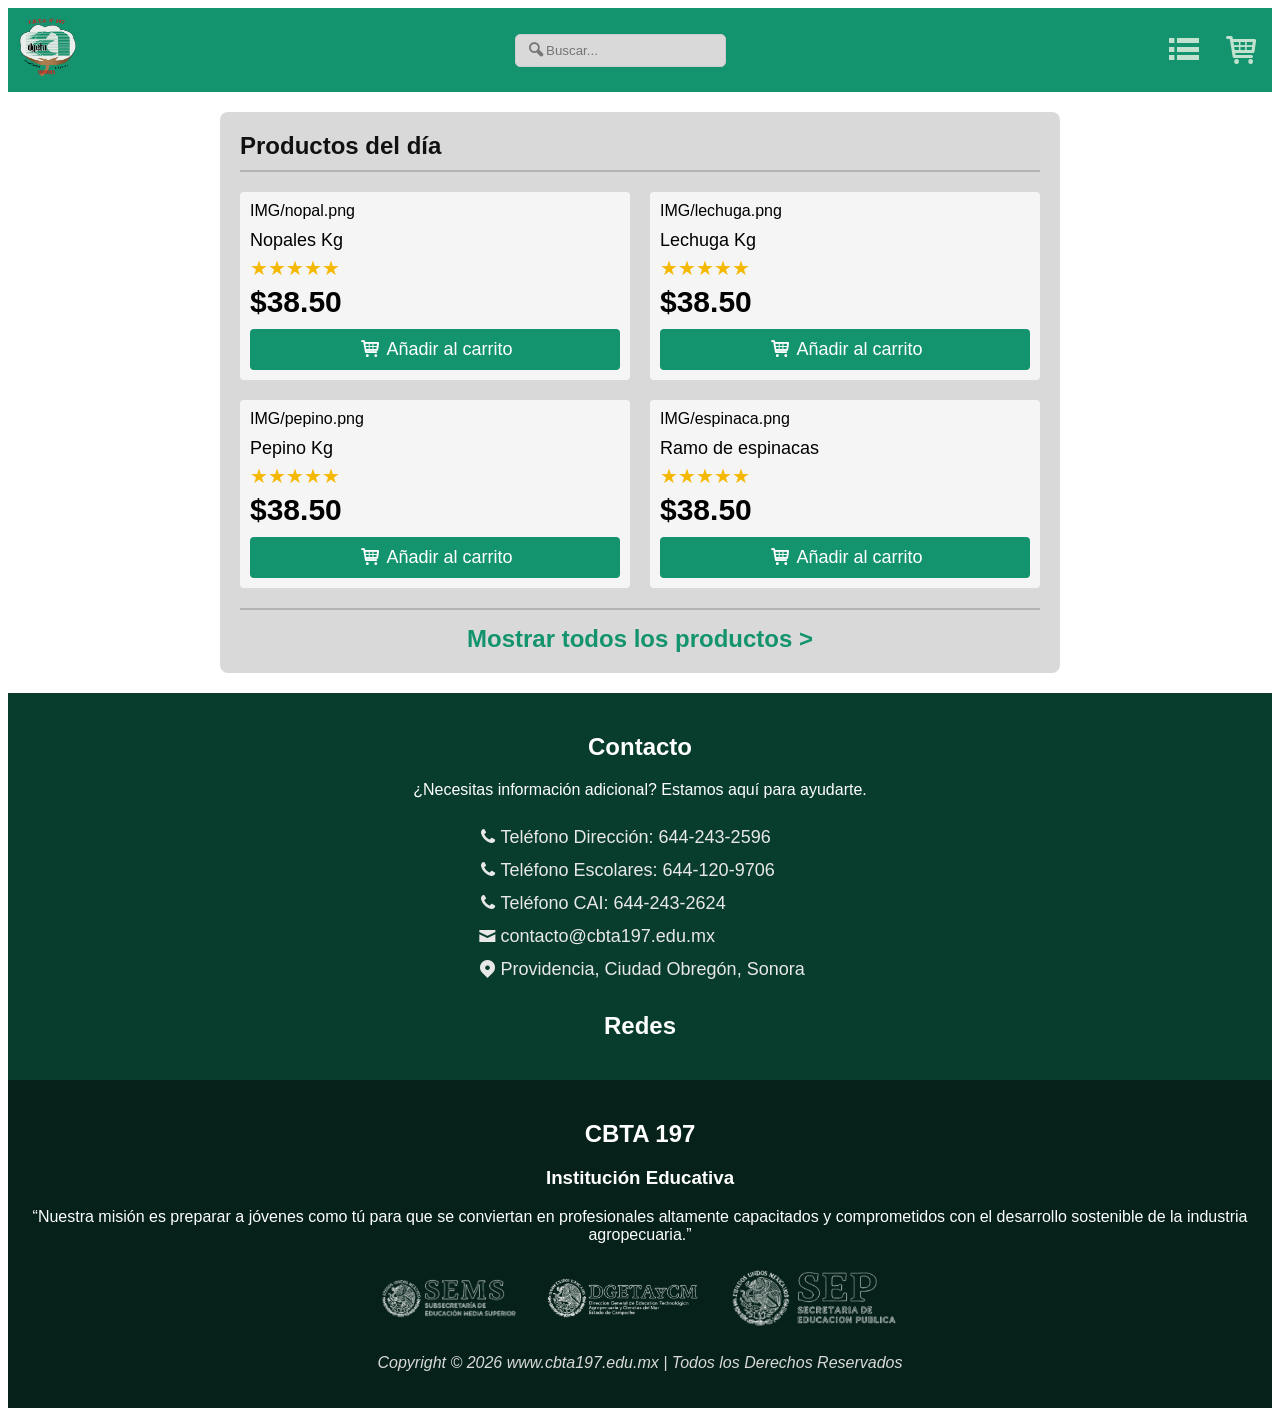
<file: Index.html>
<!DOCTYPE html>
<html lang="en">
<head>
    <meta charset="UTF-8">
    <meta name="viewport" content="width=device-width, initial-scale=1.0">
    <link rel="stylesheet" href="/CSS/Prueba.css">
    <link rel="stylesheet" href="/CSS/fontello.css">
    <title>Document</title>
</head>
<body>
    <!-- Header y menu -->
    <header>
        <div class="contenedor-header">
            <div class="logo">
                <img src="IMG/LOGO-CBTA-COLOR.png" alt="Logo CBTA">
            </div>

           <div class="buscador">
                <i class="icon-search"></i>
                <input type="text" placeholder="Buscar...">
           </div>
            
           <div class="iconos">
                <i class="icon-menu"></i>
                <i class="icon-carrito"></i>
           </div>
            
        </div>
    </header>
    <!-- Banner -->
    <Section id="banner">
    </Section>
    <!-- Contenido -->

    <section id="contenido">

    <div class="titulo-productos">
        <h2>Productos del día</h2>
    </div>

    <div class="productos">

        <div class="producto">
            IMG/nopal.png
            <h3>Nopales Kg</h3>
            <p class="estrellas">★★★★★</p>
            <p class="precio">$38.50</p>
            <button class="btn-carrito">
                <i class="icon-carrito"></i> Añadir al carrito
            </button>
        </div>

        <div class="producto">
            IMG/lechuga.png
            <h3>Lechuga Kg</h3>
            <p class="estrellas">★★★★★</p>
            <p class="precio">$38.50</p>
            <button class="btn-carrito">
                <i class="icon-carrito"></i> Añadir al carrito
            </button>
        </div>

        <div class="producto">
            IMG/pepino.png
            <h3>Pepino Kg</h3>
            <p class="estrellas">★★★★★</p>
            <p class="precio">$38.50</p>
            <button class="btn-carrito">
                <i class="icon-carrito"></i> Añadir al carrito
            </button>
        </div>

        <div class="producto">
            IMG/espinaca.png
            <h3>Ramo de espinacas</h3>
            <p class="estrellas">★★★★★</p>
            <p class="precio">$38.50</p>
            <button class="btn-carrito">
                <i class="icon-carrito"></i> Añadir al carrito
            </button>
        </div>

    </div>

    <div class="ver-todos">
        <a href="#">Mostrar todos los productos ></a>
    </div>

</section>

    <!-- Contacto -->
    <Section id="Contacto">
        <h2>Contacto</h2>
        <p>¿Necesitas información adicional? Estamos aquí para ayudarte.</p>
        <div class="DatosCBTA">
        <p class="icon-phone">Teléfono Dirección: 644-243-2596</p>
        <p class="icon-phone">Teléfono Escolares: 644-120-9706</p>
        <p class="icon-phone">Teléfono CAI: 644-243-2624</p>
        <p class="icon-mail">contacto@cbta197.edu.mx</p>
        <p class="icon-location">Providencia, Ciudad Obregón, Sonora</p>
        </div>
        <h2>Redes</h2>
    </Section>
    <!-- Footer -->
    <Footer id="footer">
            <h2>CBTA 197</h2>
            <h3>Institución Educativa</h3>
        <p>“Nuestra misión es preparar a jóvenes como tú para que se conviertan en profesionales altamente capacitados y comprometidos con el desarrollo sostenible de la industria agropecuaria.”</p>
        <div class="logos-gobierno">
        <img src="IMG/LOGO-SEMS.png" alt="Logo SEMS">
        <img src="IMG/LOGO-DGETAYCM.png" alt="Logo DGETAyCM">
        <img src="IMG/LOGO-SEP.png" alt="Logo SEP">
        </div>
        <p class="texto-suave">
            Copyright © 2026 www.cbta197.edu.mx | Todos los Derechos Reservados
        </p>
    </Footer>
</body>
</html>
</file>
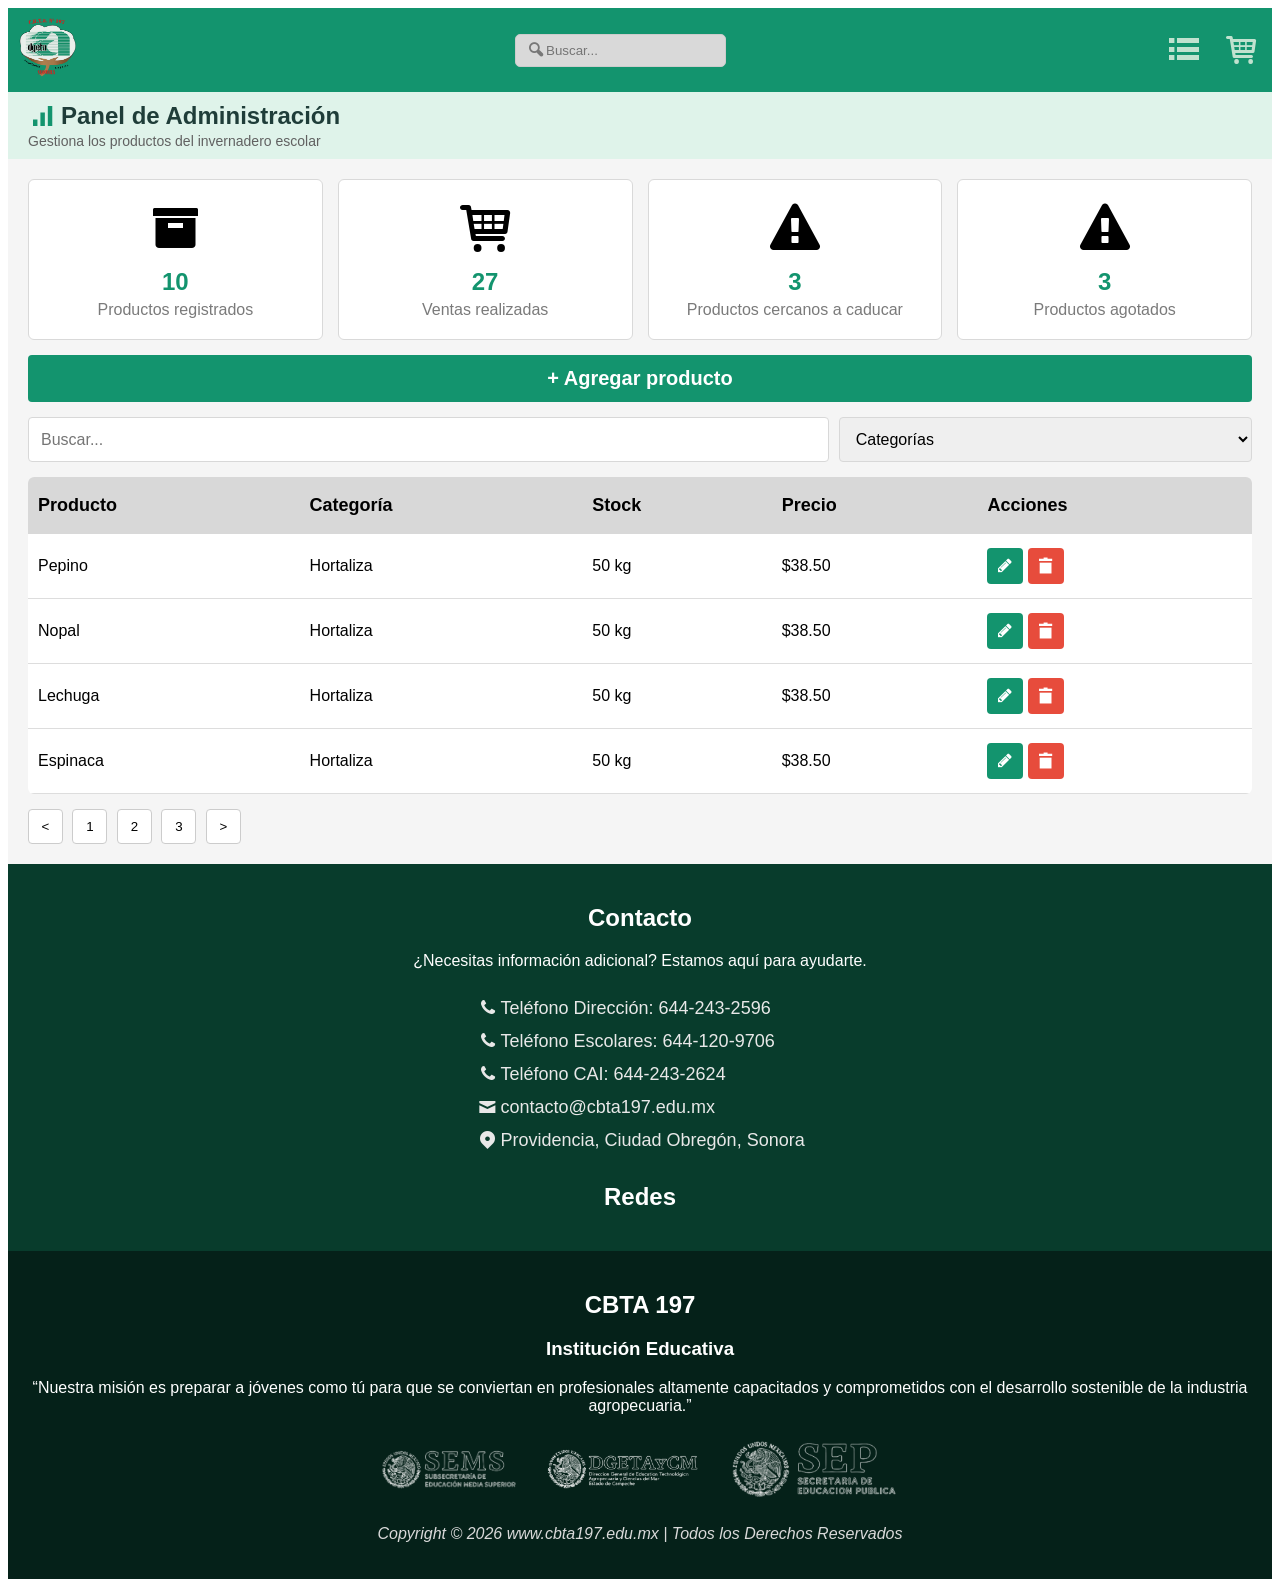
<file: Admin.html>
<!DOCTYPE html>
<html lang="en">
<head>
    <meta charset="UTF-8">
    <meta name="viewport" content="width=device-width, initial-scale=1.0">
    <link rel="stylesheet" href="/CSS/Prueba.css">
    <link rel="stylesheet" href="/CSS/fontello.css">
    <title>Document</title>
</head>
<body>
    <!-- Header y menu -->
    <header>
        <div class="contenedor-header">
            <div class="logo">
                <img src="IMG/LOGO-CBTA-COLOR.png" alt="Logo CBTA">
            </div>

           <div class="buscador">
                <i class="icon-search"></i>
                <input type="text" placeholder="Buscar...">
           </div>
            
           <div class="iconos">
                <i class="icon-menu"></i>
                <i class="icon-carrito"></i>
           </div>
            
        </div>
    </header>

    <Section id="titulo-admin">
        
        <div class="encabezado-admin">
        <i class="icon-grafica"></i>
        <h1>Panel de Administración</h1>
        </div>

        <p>Gestiona los productos del invernadero escolar</p>
    </section>

    <!-- Contenido -->

    <section id="admin">
    <div class="cards-admin">

        <div class="card-admin">
            <div class="icono-card"><i class="icon-producto"></i></div>
            <h2>10</h2>
            <p>Productos registrados</p>
        </div>

        <div class="card-admin">
            <div class="icono-card"><i class="icon-carrito"></i></div>
            <h2>27</h2>
            <p>Ventas realizadas</p>
        </div>

        <div class="card-admin">
            <div class="icono-card"><i class="icon-alerta"></i></div>
            <h2>3</h2>
            <p>Productos cercanos a caducar</p>
        </div>

        <div class="card-admin">
            <div class="icono-card"><i class="icon-alerta"></i></div>
            <h2>3</h2>
            <p>Productos agotados</p>
        </div>

    </div>

    <button class="btn-producto">
        + Agregar producto
    </button>

    <div class="filtros-admin">

        <input type="text" placeholder="Buscar...">

        <select>
            <option>Categorías</option>
            <option>Hortaliza</option>
            <option>Frutas</option>
            <option>Verduras</option>
        </select>

    </div>

    <div class="tabla-container">

        <table>

            <thead>
                <tr>
                    <th>Producto</th>
                    <th>Categoría</th>
                    <th>Stock</th>
                    <th>Precio</th>
                    <th>Acciones</th>
                </tr>
            </thead>

            <tbody>

                <tr>
                    <td>Pepino</td>
                    <td>Hortaliza</td>
                    <td>50 kg</td>
                    <td>$38.50</td>
                    <td>
                        <button class="editar"><i class="icon-editar"></i></button>
                        <button class="eliminar"><i class="icon-eliminar"></i></button>
                    </td>
                </tr>

                <tr>
                    <td>Nopal</td>
                    <td>Hortaliza</td>
                    <td>50 kg</td>
                    <td>$38.50</td>
                    <td>
                        <button class="editar"><i class="icon-editar"></i></button>
                        <button class="eliminar"><i class="icon-eliminar"></i></button>
                    </td>
                </tr>

                <tr>
                    <td>Lechuga</td>
                    <td>Hortaliza</td>
                    <td>50 kg</td>
                    <td>$38.50</td>
                    <td>
                        <button class="editar"><i class="icon-editar"></i></button>
                        <button class="eliminar"><i class="icon-eliminar"></i></button>
                    </td>
                </tr>

                <tr>
                    <td>Espinaca</td>
                    <td>Hortaliza</td>
                    <td>50 kg</td>
                    <td>$38.50</td>
                    <td>
                        <button class="editar"><i class="icon-editar"></i></button>
                        <button class="eliminar"><i class="icon-eliminar"></i></button>
                    </td>
                </tr>

            </tbody>

        </table>

    </div>

    <div class="paginacion">
        <button>&lt;</button>
        <button>1</button>
        <button>2</button>
        <button>3</button>
        <button>&gt;</button>
    </div>

</section>
    <!-- Contacto -->
    <Section id="Contacto">
        <h2>Contacto</h2>
        <p>¿Necesitas información adicional? Estamos aquí para ayudarte.</p>
        <div class="DatosCBTA">
        <p class="icon-phone">Teléfono Dirección: 644-243-2596</p>
        <p class="icon-phone">Teléfono Escolares: 644-120-9706</p>
        <p class="icon-phone">Teléfono CAI: 644-243-2624</p>
        <p class="icon-mail">contacto@cbta197.edu.mx</p>
        <p class="icon-location">Providencia, Ciudad Obregón, Sonora</p>
        </div>
        <h2>Redes</h2>
    </Section>
    <!-- Footer -->
    <Footer id="footer">
            <h2>CBTA 197</h2>
            <h3>Institución Educativa</h3>
        <p>“Nuestra misión es preparar a jóvenes como tú para que se conviertan en profesionales altamente capacitados y comprometidos con el desarrollo sostenible de la industria agropecuaria.”</p>
        <div class="logos-gobierno">
        <img src="IMG/LOGO-SEMS.png" alt="Logo SEMS">
        <img src="IMG/LOGO-DGETAYCM.png" alt="Logo DGETAyCM">
        <img src="IMG/LOGO-SEP.png" alt="Logo SEP">
        </div>
        <p class="texto-suave">
            Copyright © 2026 www.cbta197.edu.mx | Todos los Derechos Reservados
        </p>
    </Footer>
</body>
</html>
</file>
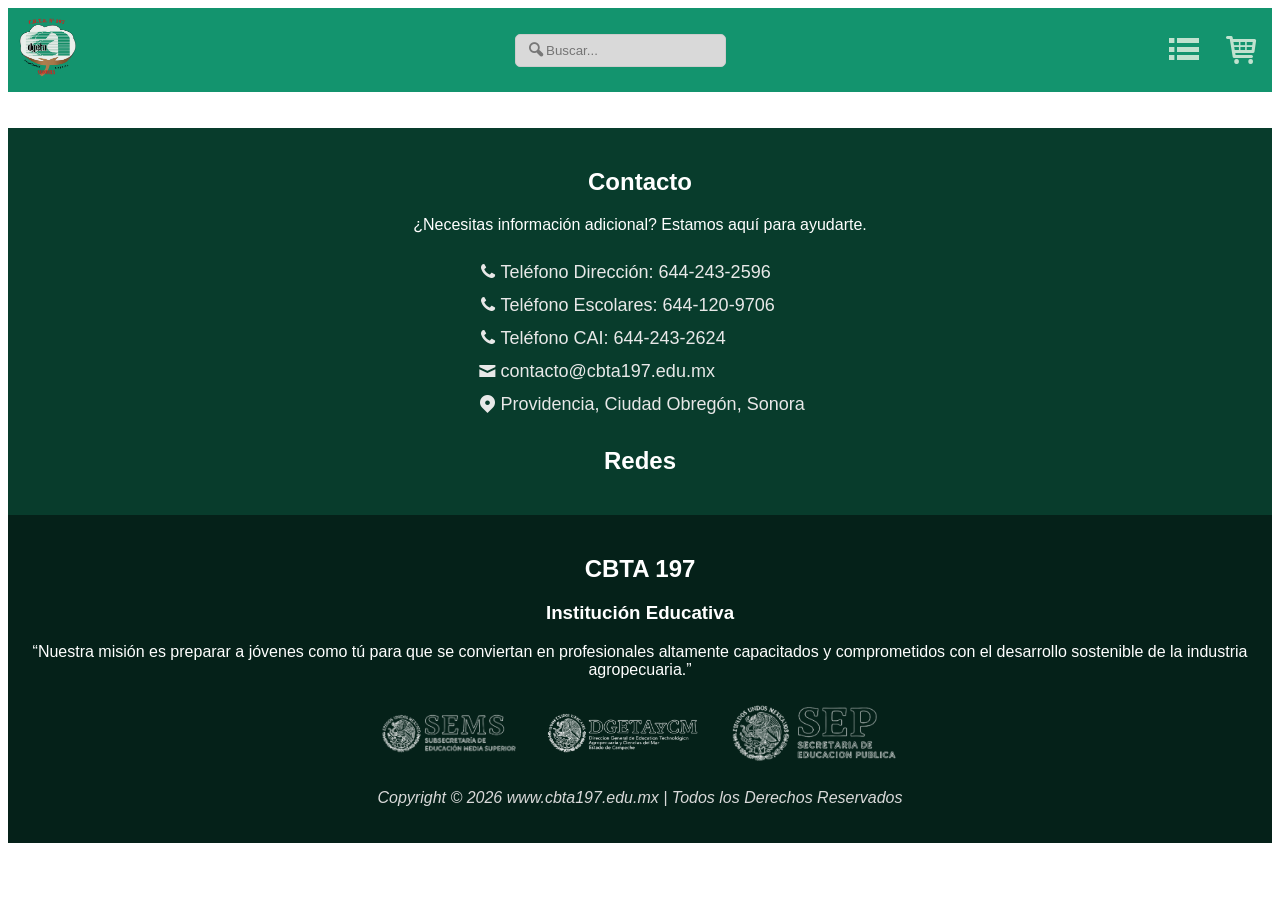
<file: Base.html>
<!DOCTYPE html>
<html lang="en">
<head>
    <meta charset="UTF-8">
    <meta name="viewport" content="width=device-width, initial-scale=1.0">
    <link rel="stylesheet" href="/CSS/Main.css">
    <link rel="stylesheet" href="/CSS/fontello.css">
    <title>Document</title>
</head>
<body>
    <!-- Header y menu -->
    <header>
        <div class="contenedor-header">
            <div class="logo">
                <img src="IMG/LOGO-CBTA-COLOR.png" alt="Logo CBTA">
            </div>

           <div class="buscador">
                <i class="icon-search"></i>
                <input type="text" placeholder="Buscar...">
           </div>
            
           <div class="iconos">
                <i class="icon-menu"></i>
                <i class="icon-carrito"></i>
           </div>
            
        </div>
    </header>
    <br></br>
    <!-- Banner -->
    <Section id="banner">
    </Section>
    <!-- Contenido -->
    <!-- Contacto -->
    <Section id="Contacto">
        <h2>Contacto</h2>
        <p>¿Necesitas información adicional? Estamos aquí para ayudarte.</p>
        <div class="DatosCBTA">
        <p class="icon-phone">Teléfono Dirección: 644-243-2596</p>
        <p class="icon-phone">Teléfono Escolares: 644-120-9706</p>
        <p class="icon-phone">Teléfono CAI: 644-243-2624</p>
        <p class="icon-mail">contacto@cbta197.edu.mx</p>
        <p class="icon-location">Providencia, Ciudad Obregón, Sonora</p>
        </div>
        <h2>Redes</h2>
    </Section>
    <!-- Footer -->
    <Footer id="footer">
            <h2>CBTA 197</h2>
            <h3>Institución Educativa</h3>
        <p>“Nuestra misión es preparar a jóvenes como tú para que se conviertan en profesionales altamente capacitados y comprometidos con el desarrollo sostenible de la industria agropecuaria.”</p>
        <div class="logos-gobierno">
        <img src="IMG/LOGO-SEMS.png" alt="Logo SEMS">
        <img src="IMG/LOGO-DGETAYCM.png" alt="Logo DGETAyCM">
        <img src="IMG/LOGO-SEP.png" alt="Logo SEP">
        </div>
        <p class="texto-suave">
            Copyright © 2026 www.cbta197.edu.mx | Todos los Derechos Reservados
        </p>
    </Footer>
</body>
</html>
</file>
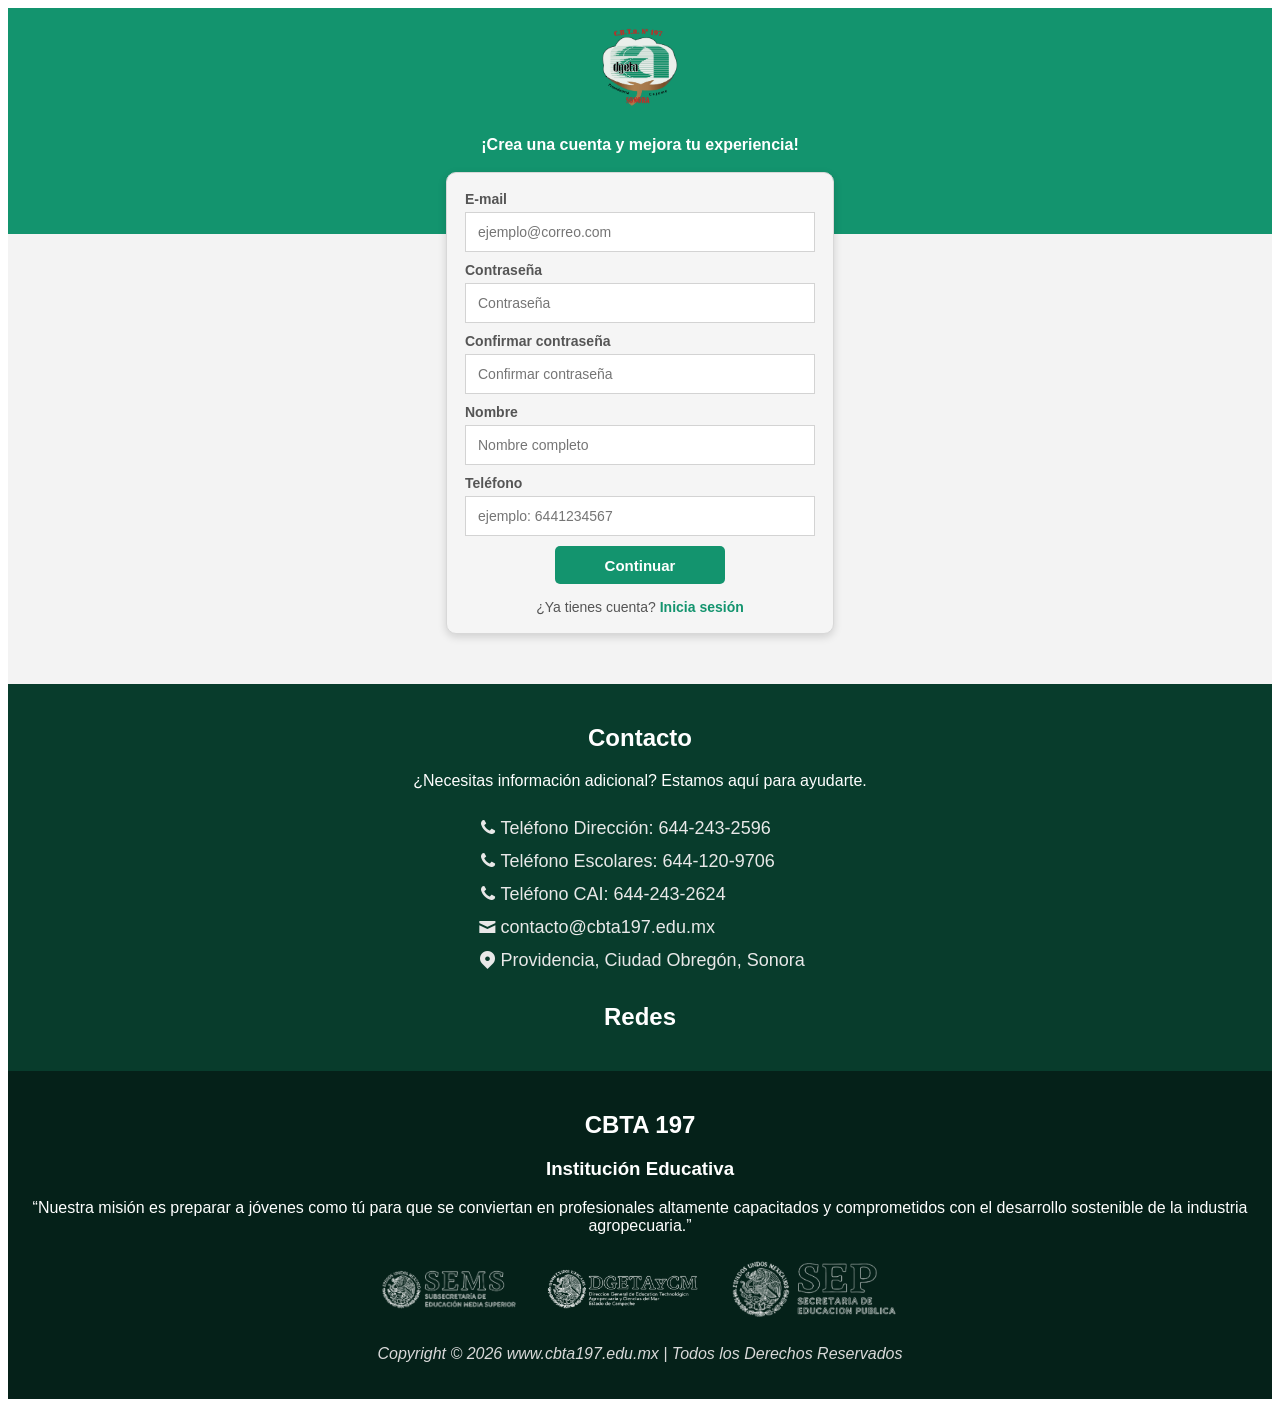
<file: Login/Iniciar-sesion.html>
<!DOCTYPE html>
<html lang="es">
<head>
    <meta charset="UTF-8">
    <meta name="viewport" content="width=device-width, initial-scale=1.0">
    <link rel="stylesheet" href="/CSS/Main.css">
    <link rel="stylesheet" href="/CSS/fontello.css">
    <title>Registro</title>
</head>
<body>

    <!-- ENCABEZADO -->
    <section id="login">
        <div class="encabezado-login">
            <img src="/IMG/LOGO-CBTA-COLOR.png" alt="Logo CBTA">
            <p>¡Crea una cuenta y mejora tu experiencia!</p>
        </div>
    </section>

    <!-- FORMULARIO DE CREAR CUENTA -->
    <section id="espacio-blanco-crear-cuenta">

        <div class="formulario-login">

            <p class="etiqueta">E-mail</p>
            <input type="email" placeholder="ejemplo@correo.com">

            <p class="etiqueta">Contraseña</p>
            <input type="password" placeholder="Contraseña">

            <p class="etiqueta">Confirmar contraseña</p>
            <input type="password" placeholder="Confirmar contraseña">

            <p class="etiqueta">Nombre</p>
            <input type="text" placeholder="Nombre completo">

            <p class="etiqueta">Teléfono</p>
            <input type="tel" placeholder="ejemplo: 6441234567">

            <button>Continuar</button>

            <p class="registro">
                ¿Ya tienes cuenta?
                <a href="Login.html">Inicia sesión</a>
            </p>

        </div>

    </section>

    <!-- Contacto -->
    <Section id="Contacto">
        <h2>Contacto</h2>
        <p>¿Necesitas información adicional? Estamos aquí para ayudarte.</p>
        <div class="DatosCBTA">
        <p class="icon-phone">Teléfono Dirección: 644-243-2596</p>
        <p class="icon-phone">Teléfono Escolares: 644-120-9706</p>
        <p class="icon-phone">Teléfono CAI: 644-243-2624</p>
        <p class="icon-mail">contacto@cbta197.edu.mx</p>
        <p class="icon-location">Providencia, Ciudad Obregón, Sonora</p>
        </div>
        <h2>Redes</h2>
    </Section>

    <!-- Footer -->
    <Footer id="footer">
            <h2>CBTA 197</h2>
            <h3>Institución Educativa</h3>
        <p>“Nuestra misión es preparar a jóvenes como tú para que se conviertan en profesionales altamente capacitados y comprometidos con el desarrollo sostenible de la industria agropecuaria.”</p>
        <div class="logos-gobierno">
        <img src="/IMG/LOGO-SEMS.png" alt="Logo SEMS">
        <img src="/IMG/LOGO-DGETAYCM.png" alt="Logo DGETAyCM">
        <img src="/IMG/LOGO-SEP.png" alt="Logo SEP">
        </div>
        <p class="texto-suave">
            Copyright © 2026 www.cbta197.edu.mx | Todos los Derechos Reservados
        </p>
    </Footer>
</body>
</html>
</file>
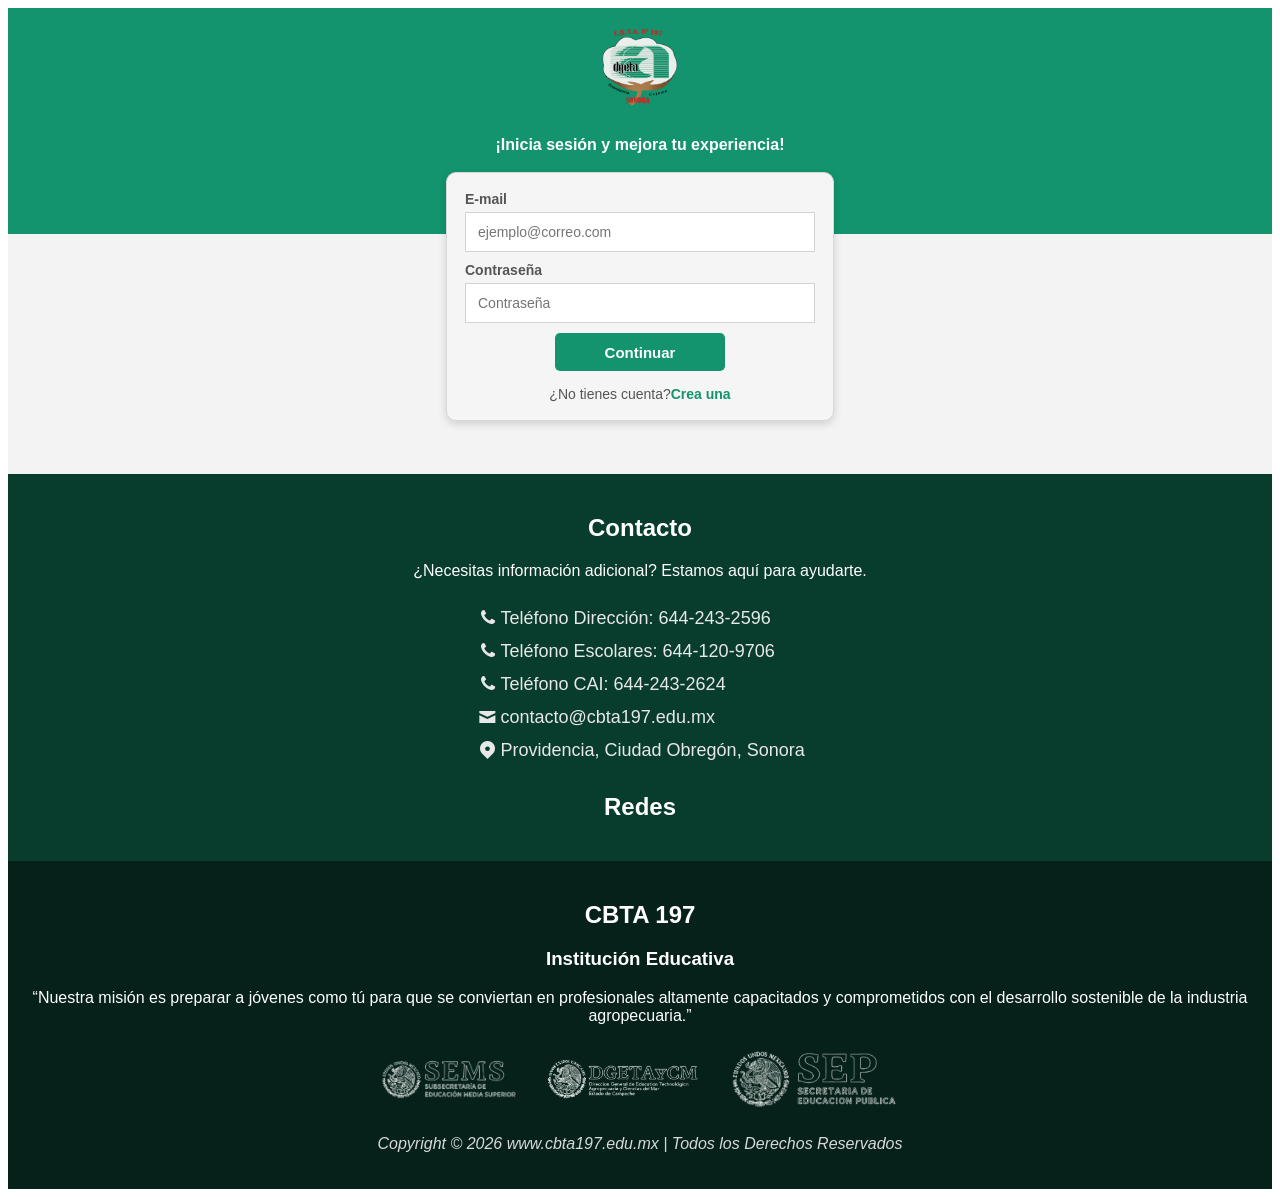
<file: Login/Login.html>
<!DOCTYPE html>
<html lang="en">
<head>
    <meta charset="UTF-8">
    <meta name="viewport" content="width=device-width, initial-scale=1.0">
    <link rel="stylesheet" href="/CSS/Main.css">
    <link rel="stylesheet" href="/CSS/fontello.css">
    <title>Document</title>
</head>
<body>
   
    <!-- Contenido -->
    <!-- LOGIN -->
    <section id="login">
    <div class="encabezado-login">
        <img src="/IMG/LOGO-CBTA-COLOR.png" alt="Logo CBTA">
        <p>¡Inicia sesión y mejora tu experiencia!</p>
    </div>
    </section>

    <section id="espacio-blanco">

    <div class="formulario-login">
        <p class="etiqueta">E-mail</p>
        <input type="email" placeholder="ejemplo@correo.com">

        <p class="etiqueta">Contraseña</p>
        <input type="password" placeholder="Contraseña">

        <button>Continuar</button>

        <p class="registro">¿No tienes cuenta?<a href="Registro.html">Crea una</a></p>
    </div>
    </section>
    </section>
    
    <section id="espacio-blanco"></section>

    <!-- Contacto -->
    <Section id="Contacto">
        <h2>Contacto</h2>
        <p>¿Necesitas información adicional? Estamos aquí para ayudarte.</p>
        <div class="DatosCBTA">
        <p class="icon-phone">Teléfono Dirección: 644-243-2596</p>
        <p class="icon-phone">Teléfono Escolares: 644-120-9706</p>
        <p class="icon-phone">Teléfono CAI: 644-243-2624</p>
        <p class="icon-mail">contacto@cbta197.edu.mx</p>
        <p class="icon-location">Providencia, Ciudad Obregón, Sonora</p>
        </div>
        <h2>Redes</h2>
    </Section>
    <!-- Footer -->
    <Footer id="footer">
            <h2>CBTA 197</h2>
            <h3>Institución Educativa</h3>
        <p>“Nuestra misión es preparar a jóvenes como tú para que se conviertan en profesionales altamente capacitados y comprometidos con el desarrollo sostenible de la industria agropecuaria.”</p>
        <div class="logos-gobierno">
        <img src="/IMG/LOGO-SEMS.png" alt="Logo SEMS">
        <img src="/IMG/LOGO-DGETAYCM.png" alt="Logo DGETAyCM">
        <img src="/IMG/LOGO-SEP.png" alt="Logo SEP">
        </div>
        <p class="texto-suave">
            Copyright © 2026 www.cbta197.edu.mx | Todos los Derechos Reservados
        </p>
    </Footer>
</body>
</html>
</file>
<file: CSS/Prueba.css>
/* BODY */
body { 
 background: #FFFFFF;
 font-family: sans-serif;
}
/* HEADER */
header{
    background: #13946E;
    padding: 10px;
}

.contenedor-header{
    display: flex;
    align-items: center;
    justify-content: space-between;
}

.logo img{
    width: 60px;
    height: 60px;
}

/* Buscador del header */
.buscador {
    position: relative;
    display: flex;
    align-items: center;
}

.buscador input {
    padding: 8px 10px 8px 30px;
    background-color: #d9d9d9;
    border: 1px solid #ccc;
    border-radius: 5px;
}

.buscador i {
    position: absolute;
    left: 10px;
    color: #777;
}

.buscador input:focus{
    outline: none;
    border: 1px solid #159A6D;
    box-shadow: 0 0 5px rgba(21,154,109,0.3);
}

.iconos{
    display: flex;
    gap: 15px;
    font-size: 30px;
    color: #c0e2cf;
}

/* CONTENIDO */

#contenido{
    background: #d9d9d9;
    padding: 20px;

    width: 85%;
    max-width: 800px;

    margin: 20px auto;

    border-radius: 8px;
}


.titulo-productos{
    border-bottom: 2px solid #b4b4b4;
    margin-bottom: 20px;
}

.titulo-productos h2{
    margin: 0;
    padding-bottom: 10px;
    color: #111;
}

.productos{
    display: grid;
    grid-template-columns: repeat(2, 1fr);
    gap: 20px;
}

.producto{
    background: #f5f5f5;
    border-radius: 4px;
    padding: 10px;
}

.producto img{
    width: 100%;
    height: 180px;
    object-fit: contain;
}

.producto h3{
    margin: 10px 0 5px;
    font-size: 18px;
    font-weight: normal;
}

.estrellas{
    color: #f5b800;
    font-size: 20px;
    margin: 0;
}

.precio{
    font-size: 30px;
    font-weight: bold;
    margin: 5px 0 10px;
}

.btn-carrito{
    width: 100%;
    border: none;
    background: #13946E;
    color: white;
    padding: 10px;
    border-radius: 4px;
    font-size: 18px;
    cursor: pointer;
}

.btn-carrito:hover{
    background: #0d7c5a;
}

.ver-todos{
    border-top: 2px solid #b4b4b4;
    margin-top: 20px;
    padding-top: 15px;
    text-align: center;
}

.ver-todos a{
    color: #13946E;
    text-decoration: none;
    font-size: 24px;
    font-weight: bold;
}

.ver-todos a:hover{
    text-decoration: underline;
}

/* LOGIN */
#login{
    background: #13946E;
    text-align: center;

    padding-top: 20px;
    padding-bottom: 80px;
}

.encabezado-login img{
    width: 80px;
    margin-bottom: 8px;
}

.encabezado-login p{
    color: white;
    font-size: 16px;
    font-weight: bold;
    margin-bottom: 0;
}

/* FORMULARIO */

.formulario-login{
    width: 90%;
    max-width: 350px;

    background: #f5f5f5;
    border: 1px solid #d8d8d8;
    border-radius: 10px;

    padding: 18px;

    margin: 0 auto;

    position: relative;
    top: -62px;

    z-index: 10;

    box-shadow: 0 3px 8px rgba(0,0,0,.15);
}

.etiqueta{
    margin: 0 0 5px 0;
    text-align: left;
    font-size: 14px;
    font-weight: bold;
    color: #555;
}

.formulario-login input{
    width: 100%;
    height: 40px;

    margin-bottom: 10px;

    padding: 0 12px;

    border: 1px solid #d3d3d3;
    background: white;

    box-sizing: border-box;

    font-size: 14px;
}

.formulario-login input:focus{
    outline: none;
    border-color: #13946E;
}

.formulario-login button{
    width: 170px;
    height: 38px;

    border-radius: 5px;

    background: #13946E;

    color: white;
    border: none;

    font-size: 15px;
    font-weight: bold;

    cursor: pointer;
}

.formulario-login button:hover{
    background: #0f7c5d;
}

/* Cuadro blanco de login */

#espacio-blanco{
    background: #f3f3f3;
    height: 120px;
    text-align: center;
}

/* Cuadro blanco de iniciar sesion */

#espacio-blanco-crear-cuenta{
    background: #f3f3f3;
    height: 450px;
    text-align: center;
}

.registro{
    margin-top: 15px;
    margin-bottom: 0px;
    font-size: 14px;
    color: #555;
    
}

.registro a{
    color: #13946E;
    font-weight: bold;
    text-decoration: none;
}

.registro a:hover{
    text-decoration: underline;
}

/* PANEL ADMIN */

#admin{
    background:#f5f5f5;
    padding:20px;
}

/* ADMIN Seccion administracion  */

#titulo-admin{
    background: #dff3ea;
    padding: 10px 20px; 
}

#titulo-admin h1{
    margin: 0;
    font-size: 24px;
    color:#1f3d39;
}

#titulo-admin p{
    margin: 3px 0 0 0;
    font-size: 14px;
    color:#616161;
}

.encabezado-admin{
    display: flex;
    align-items: center;
    gap: 5px;
}

.encabezado-admin i{
    font-size: 20px;
    color: #13946E;
}

.encabezado-admin h1{
    margin: 0;
}

/* Tarjetas del ADMIN */

.cards-admin{
    display:flex;
    gap:15px;
    flex-wrap:wrap;
    margin-bottom:15px;
}

.card-admin{
    flex:1;
    min-width:180px;
    background:white;
    border:1px solid #d9d9d9;
    border-radius:6px;
    text-align:center;
    padding:20px;
}

.icono-card{
    font-size:50px;
    margin-bottom:10px;
}

.card-admin h2{
    color:#13946E;
    margin:5px 0;
}

.card-admin p{
    color:#7a7a7a;
    margin:0;
}

/* Boton de crear del ADMIN*/

.btn-producto{
    width:100%;
    padding:12px;
    background:#13946E;
    color:white;
    border:none;
    border-radius:4px;
    font-size:20px;
    font-weight:bold;
    cursor:pointer;
    margin-bottom:15px;
}

.btn-producto:hover{
    background:#0d7c5a;
}

/* Busqueda del ADMIN*/

.filtros-admin{
    display:flex;
    gap:10px;
    margin-bottom:15px;
}

.filtros-admin input,
.filtros-admin select{
    padding:12px;
    border:1px solid #d8d8d8;
    border-radius:4px;
    font-size:16px;
}

.filtros-admin input{
    flex:2;
}

.filtros-admin select{
    flex:1;
}

/* Tabla del ADMIN */

.tabla-container{
    overflow-x:auto;
}

table{
    width:100%;
    border-collapse:collapse;
    background:white;
    border-radius:6px;
    overflow:hidden;
}

thead{
    background:#d8d8d8;
}

th{
    padding:18px 10px;
    text-align:left;
    font-size:18px;
}

td{
    padding:14px 10px;
    border-bottom:1px solid #ddd;
}

tbody tr:hover{
    background:#f8f8f8;
}

/* Botones del CRUD del ADMIN */

.editar,
.eliminar{
    border:none;
    color:white;
    cursor:pointer;
    border-radius:4px;
    width:36px;
    height:36px;
    font-size:16px;
}

.editar{
    background:#13946E;
}

.eliminar{
    background:#e74c3c;
}

/* Paginacion del admin */

.paginacion{
    margin-top:15px;
}

.paginacion button{
    width:35px;
    height:35px;
    border:1px solid #ccc;
    background:white;
    border-radius:4px;
    cursor:pointer;
    margin-right:5px;
}

.paginacion button:hover{
    background:#e8e8e8;
}

/* CONTACTO */
#Contacto{
    background: #083C2C;
    color: #FFFFFF;
    padding: 20px 20px;
    text-align: center;
    min-height: 250px;
}

.DatosCBTA{
    width: fit-content;
    text-align: left;
    color: #E8E8E8;
    font-size: 18px;
}

.DatosCBTA{
    display: inline-block;
    text-align: left;
}

.DatosCBTA p{
    margin: 12px 0;
    font-weight: 300;
}
/* FOOTER */
#footer{
    background: #052119;
    color: white;
    text-align: center;
    padding: 20px 20px;
}

.logo-principal img{
    width: 120px;
}

.logos-gobierno{
    display: flex;
    justify-content: center;
    align-items: center;
    gap: 25px;
    flex-wrap: wrap;
    margin: 25px 0;
}

.logos-gobierno img{
    height: 60px;
    width: auto;
}

.texto-suave{
    font-weight: 200; 
    font-style: italic;
    color: #d9d9d9;
}
</file>
<file: CSS/fontello.css>
@font-face {
  font-family: 'fontello';
  src: url('../font/fontello.eot?87273912');
  src: url('../font/fontello.eot?87273912#iefix') format('embedded-opentype'),
       url('../font/fontello.woff2?87273912') format('woff2'),
       url('../font/fontello.woff?87273912') format('woff'),
       url('../font/fontello.ttf?87273912') format('truetype'),
       url('../font/fontello.svg?87273912#fontello') format('svg');
  font-weight: normal;
  font-style: normal;
}
/* Chrome hack: SVG is rendered more smooth in Windozze. 100% magic, uncomment if you need it. */
/* Note, that will break hinting! In other OS-es font will be not as sharp as it could be */
/*
@media screen and (-webkit-min-device-pixel-ratio:0) {
  @font-face {
    font-family: 'fontello';
    src: url('../font/fontello.svg?87273912#fontello') format('svg');
  }
}
*/
[class^="icon-"]:before, [class*=" icon-"]:before {
  font-family: "fontello";
  font-style: normal;
  font-weight: normal;
  speak: never;

  display: inline-block;
  text-decoration: inherit;
  width: 1em;
  margin-right: .2em;
  text-align: center;
  /* opacity: .8; */

  /* For safety - reset parent styles, that can break glyph codes*/
  font-variant: normal;
  text-transform: none;

  /* fix buttons height, for twitter bootstrap */
  line-height: 1em;

  /* Animation center compensation - margins should be symmetric */
  /* remove if not needed */
  margin-left: .2em;

  /* you can be more comfortable with increased icons size */
  /* font-size: 120%; */

  /* Font smoothing. That was taken from TWBS */
  -webkit-font-smoothing: antialiased;
  -moz-osx-font-smoothing: grayscale;

  /* Uncomment for 3D effect */
  /* text-shadow: 1px 1px 1px rgba(127, 127, 127, 0.3); */
}

.icon-phone:before { content: '\e800'; } /* '' */
.icon-location:before { content: '\e801'; } /* '' */
.icon-carrito:before { content: '\e802'; } /* '' */
.icon-mail:before { content: '\e803'; } /* '' */
.icon-eliminar:before { content: '\e804'; } /* '' */
.icon-menu:before { content: '\e805'; } /* '' */
.icon-editar:before { content: '\e806'; } /* '' */
.icon-alerta:before { content: '\e807'; } /* '' */
.icon-grafica:before { content: '\e808'; } /* '' */
.icon-producto:before { content: '\e809'; } /* '' */
.icon-search:before { content: '\f50d'; } /* '' */
</file>
<file: CSS/Main.css>
/* BODY */
body { 
 background: #FFFFFF;
 font-family: sans-serif;
}
/* HEADER */
header{
    background: #13946E;
    padding: 10px;
}

.contenedor-header{
    display: flex;
    align-items: center;
    justify-content: space-between;
}

.logo img{
    width: 60px;
    height: 60px;
}

/* Buscador del header */
.buscador {
    position: relative;
    display: flex;
    align-items: center;
}

.buscador input {
    padding: 8px 10px 8px 30px;
    background-color: #d9d9d9;
    border: 1px solid #ccc;
    border-radius: 5px;
}

.buscador i {
    position: absolute;
    left: 10px;
    color: #777;
}

.buscador input:focus{
    outline: none;
    border: 1px solid #159A6D;
    box-shadow: 0 0 5px rgba(21,154,109,0.3);
}

.iconos{
    display: flex;
    gap: 15px;
    font-size: 30px;
    color: #c0e2cf;
}

/* LOGIN */
#login{
    background: #13946E;
    text-align: center;

    padding-top: 20px;
    padding-bottom: 80px;
}

.encabezado-login img{
    width: 80px;
    margin-bottom: 8px;
}

.encabezado-login p{
    color: white;
    font-size: 16px;
    font-weight: bold;
    margin-bottom: 0;
}

/* FORMULARIO */

.formulario-login{
    width: 90%;
    max-width: 350px;

    background: #f5f5f5;
    border: 1px solid #d8d8d8;
    border-radius: 10px;

    padding: 18px;

    margin: 0 auto;

    position: relative;
    top: -62px;

    z-index: 10;

    box-shadow: 0 3px 8px rgba(0,0,0,.15);
}

.etiqueta{
    margin: 0 0 5px 0;
    text-align: left;
    font-size: 14px;
    font-weight: bold;
    color: #555;
}

.formulario-login input{
    width: 100%;
    height: 40px;

    margin-bottom: 10px;

    padding: 0 12px;

    border: 1px solid #d3d3d3;
    background: white;

    box-sizing: border-box;

    font-size: 14px;
}

.formulario-login input:focus{
    outline: none;
    border-color: #13946E;
}

.formulario-login button{
    width: 170px;
    height: 38px;

    border-radius: 5px;

    background: #13946E;

    color: white;
    border: none;

    font-size: 15px;
    font-weight: bold;

    cursor: pointer;
}

.formulario-login button:hover{
    background: #0f7c5d;
}

/* Cuadro blanco de login */

#espacio-blanco{
    background: #f3f3f3;
    height: 120px;
    text-align: center;
}

/* Cuadro blanco de iniciar sesion */

#espacio-blanco-crear-cuenta{
    background: #f3f3f3;
    height: 450px;
    text-align: center;
}

.registro{
    margin-top: 15px;
    margin-bottom: 0px;
    font-size: 14px;
    color: #555;
    
}

.registro a{
    color: #13946E;
    font-weight: bold;
    text-decoration: none;
}

.registro a:hover{
    text-decoration: underline;
}

/* PANEL ADMIN */

#admin{
    background:#f5f5f5;
    padding:20px;
}

/* ADMIN Seccion administracion  */

#titulo-admin{
    background: #dff3ea;
    padding: 10px 20px; 
}

#titulo-admin h1{
    margin: 0;
    font-size: 24px;
    color:#1f3d39;
}

#titulo-admin p{
    margin: 3px 0 0 0;
    font-size: 14px;
    color:#616161;
}

.encabezado-admin{
    display: flex;
    align-items: center;
    gap: 5px;
}

.encabezado-admin i{
    font-size: 20px;
    color: #13946E;
}

.encabezado-admin h1{
    margin: 0;
}

/* Tarjetas del ADMIN */

.cards-admin{
    display:flex;
    gap:15px;
    flex-wrap:wrap;
    margin-bottom:15px;
}

.card-admin{
    flex:1;
    min-width:180px;
    background:white;
    border:1px solid #d9d9d9;
    border-radius:6px;
    text-align:center;
    padding:20px;
}

.icono-card{
    font-size:50px;
    margin-bottom:10px;
}

.card-admin h2{
    color:#13946E;
    margin:5px 0;
}

.card-admin p{
    color:#7a7a7a;
    margin:0;
}

/* Boton de crear del ADMIN*/

.btn-producto{
    width:100%;
    padding:12px;
    background:#13946E;
    color:white;
    border:none;
    border-radius:4px;
    font-size:20px;
    font-weight:bold;
    cursor:pointer;
    margin-bottom:15px;
}

.btn-producto:hover{
    background:#0d7c5a;
}

/* Busqueda del ADMIN*/

.filtros-admin{
    display:flex;
    gap:10px;
    margin-bottom:15px;
}

.filtros-admin input,
.filtros-admin select{
    padding:12px;
    border:1px solid #d8d8d8;
    border-radius:4px;
    font-size:16px;
}

.filtros-admin input{
    flex:2;
}

.filtros-admin select{
    flex:1;
}

/* Tabla del ADMIN */

.tabla-container{
    overflow-x:auto;
}

table{
    width:100%;
    border-collapse:collapse;
    background:white;
    border-radius:6px;
    overflow:hidden;
}

thead{
    background:#d8d8d8;
}

th{
    padding:18px 10px;
    text-align:left;
    font-size:18px;
}

td{
    padding:14px 10px;
    border-bottom:1px solid #ddd;
}

tbody tr:hover{
    background:#f8f8f8;
}

/* Botones del CRUD del ADMIN */

.editar,
.eliminar{
    border:none;
    color:white;
    cursor:pointer;
    border-radius:4px;
    width:36px;
    height:36px;
    font-size:16px;
}

.editar{
    background:#13946E;
}

.eliminar{
    background:#e74c3c;
}

/* Paginacion del admin */

.paginacion{
    margin-top:15px;
}

.paginacion button{
    width:35px;
    height:35px;
    border:1px solid #ccc;
    background:white;
    border-radius:4px;
    cursor:pointer;
    margin-right:5px;
}

.paginacion button:hover{
    background:#e8e8e8;
}

/* CONTACTO */
#Contacto{
    background: #083C2C;
    color: #FFFFFF;
    padding: 20px 20px;
    text-align: center;
    min-height: 250px;
}

.DatosCBTA{
    width: fit-content;
    text-align: left;
    color: #E8E8E8;
    font-size: 18px;
}

.DatosCBTA{
    display: inline-block;
    text-align: left;
}

.DatosCBTA p{
    margin: 12px 0;
    font-weight: 300;
}
/* FOOTER */
#footer{
    background: #052119;
    color: white;
    text-align: center;
    padding: 20px 20px;
}

.logo-principal img{
    width: 120px;
}

.logos-gobierno{
    display: flex;
    justify-content: center;
    align-items: center;
    gap: 25px;
    flex-wrap: wrap;
    margin: 25px 0;
}

.logos-gobierno img{
    height: 60px;
    width: auto;
}

.texto-suave{
    font-weight: 200; 
    font-style: italic;
    color: #d9d9d9;
}
</file>
